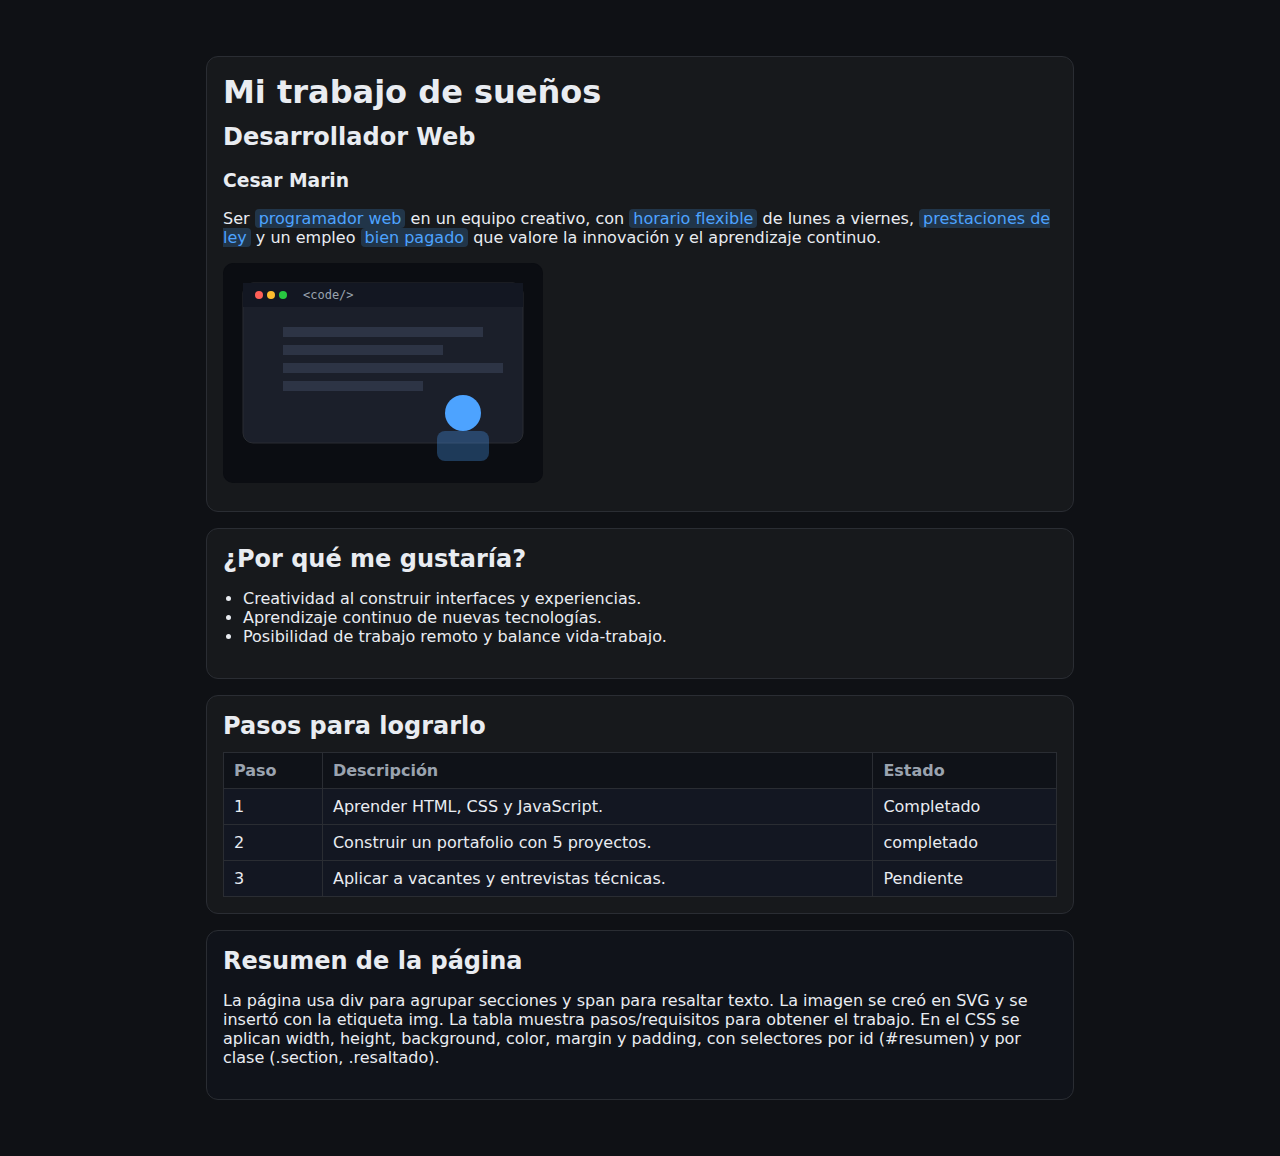
<file: index.html>
<!DOCTYPE html>
<html lang="es">
  <head>
    <meta charset="utf-8" />
    <meta name="viewport" content="width=device-width, initial-scale=1" />
    <title>Mi trabajo de sueños</title>
    <link rel="stylesheet" href="styles.css" />
  </head>
  <body>
    <div class="container">
      <header class="section">
        <h1>Mi trabajo de sueños</h1>
        <h2>Desarrollador Web</h2>
        <h3>Cesar Marin</h3>
            <p>
            Ser <span class="resaltado">programador web</span> en un equipo creativo, con
            <span class="resaltado">horario flexible</span> de lunes a viernes,
            <span class="resaltado">prestaciones de ley</span> y un empleo
            <span class="resaltado">bien pagado</span> que valore la innovación y el aprendizaje continuo.
            </p>
        <img
          class="hero-img"
          src="dev.svg"
          alt="Desarrollador web en su escritorio"
          width="320"
          height="220"
        />
      </header>

      <div class="section">
        <h2>¿Por qué me gustaría?</h2>
        <ul>
          <li>Creatividad al construir interfaces y experiencias.</li>
          <li>Aprendizaje continuo de nuevas tecnologías.</li>
          <li>Posibilidad de trabajo remoto y balance vida-trabajo.</li>
        </ul>
      </div>

      <div class="section">
        <h2>Pasos para lograrlo</h2>
        <table>
          <thead>
            <tr>
              <th>Paso</th>
              <th>Descripción</th>
              <th>Estado</th>
            </tr>
          </thead>
          <tbody>
            <tr>
              <td>1</td>
              <td>Aprender HTML, CSS y JavaScript.</td>
              <td>Completado</td>
            </tr>
            <tr>
              <td>2</td>
              <td>Construir un portafolio con 5 proyectos.</td>
              <td>completado</td>
            </tr>
            <tr>
              <td>3</td>
              <td>Aplicar a vacantes y entrevistas técnicas.</td>
              <td>Pendiente</td>
            </tr>
          </tbody>
        </table>
      </div>

      <div id="resumen" class="section">
        <h2>Resumen de la página</h2>
        <p>
          La página usa <span>div</span> para agrupar secciones y
          <span>span</span> para resaltar texto. La imagen se creó en
          <span>SVG</span> y se insertó con la etiqueta <span>img</span>. La
          tabla muestra pasos/requisitos para obtener el trabajo. En el CSS se
          aplican <span>width</span>, <span>height</span>, <span>background</span>,
          <span>color</span>, <span>margin</span> y <span>padding</span>, con
          selectores por <span>id</span> (#resumen) y por <span>clase</span>
          (.section, .resaltado).
        </p>
      </div>
    </div>
  </body>
</html>
</file>
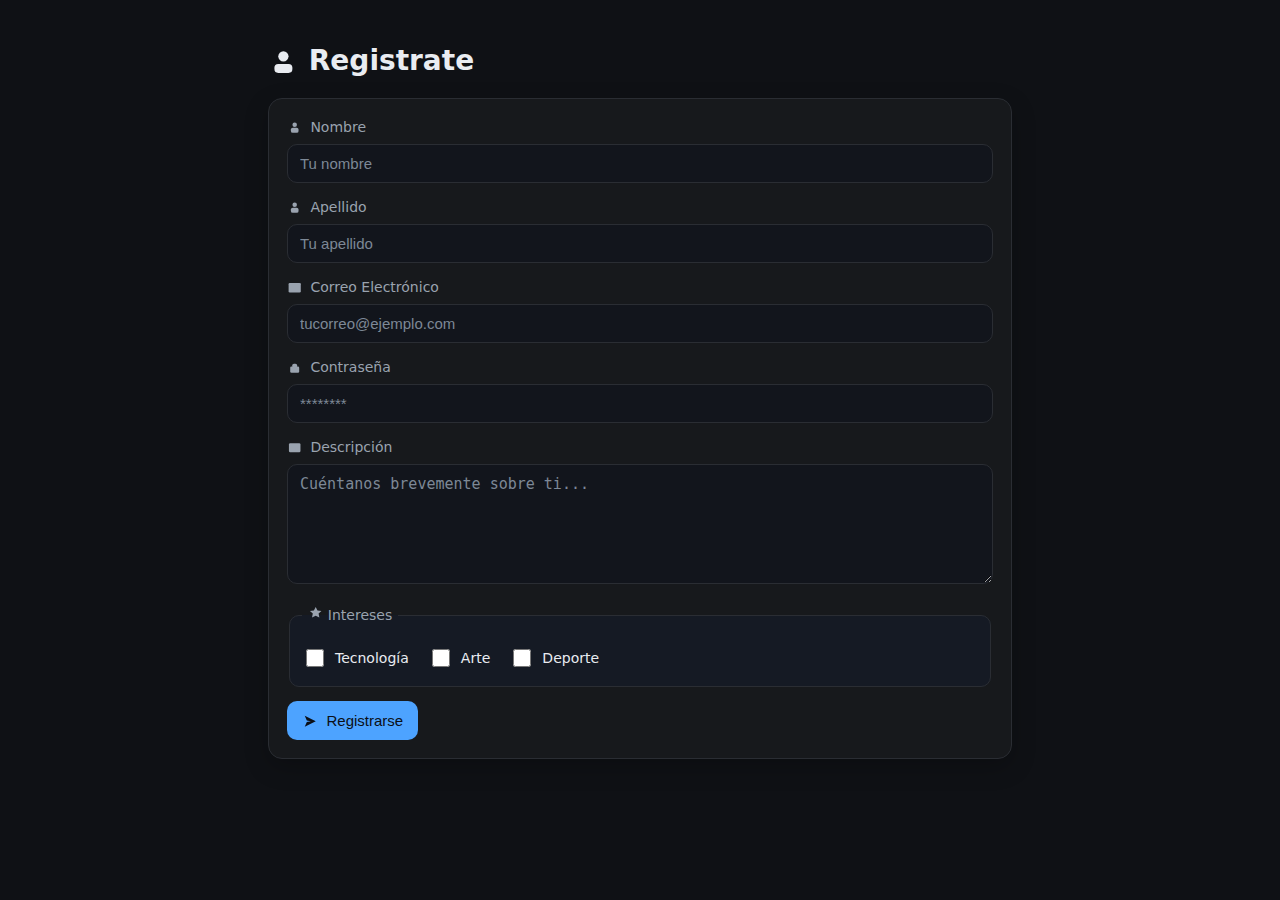
<file: Formulario/formulario.html>
<!DOCTYPE html>
<html lang="es">
  <head>
    <meta charset="utf-8" />
    <meta name="viewport" content="width=device-width, initial-scale=1" />
    <title>Registro de Usuarios</title>
    <link rel="stylesheet" href="formulario.css" />
  </head>
  <body>
    <div class="container">
      <h1 class="title">
        <svg class="icon" viewBox="0 0 24 24" aria-hidden="true">
          <circle cx="12" cy="8" r="4"></circle>
          <rect x="5" y="14" width="14" height="7" rx="3"></rect>
        </svg>
        Registrate 
      </h1>

      <form id="registro" class="form-card" action="#" method="post">
        <div class="group">
          <label for="nombre">
            <svg class="icon" viewBox="0 0 24 24" aria-hidden="true">
              <circle cx="12" cy="7.5" r="3.5"></circle>
              <rect x="6" y="12" width="12" height="8" rx="3"></rect>
            </svg>
            Nombre
          </label>
          <input type="text" id="nombre" name="nombre" placeholder="Tu nombre" required />
        </div>

        <div class="group">
          <label for="apellido">
            <svg class="icon" viewBox="0 0 24 24" aria-hidden="true">
              <circle cx="12" cy="7.5" r="3.5"></circle>
              <rect x="6" y="12" width="12" height="8" rx="3"></rect>
            </svg>
            Apellido
          </label>
          <input type="text" id="apellido" name="apellido" placeholder="Tu apellido" required />
        </div>

        <div class="group">
          <label for="correo">
            <svg class="icon" viewBox="0 0 24 24" aria-hidden="true">
              <rect x="2.5" y="4.5" width="19" height="15" rx="2"></rect>
              <path d="M3 6l9 7 9-7" fill="none" stroke="currentColor" stroke-width="1.5"/>
            </svg>
            Correo Electrónico
          </label>
          <input type="email" id="correo" name="correo" placeholder="tucorreo@ejemplo.com" required />
        </div>

        <div class="group">
          <label for="password">
            <svg class="icon" viewBox="0 0 24 24" aria-hidden="true">
              <rect x="5" y="10" width="14" height="10" rx="2"></rect>
              <rect x="8" y="6" width="8" height="6" rx="3"></rect>
            </svg>
            Contraseña
          </label>
          <input type="password" id="password" name="password" placeholder="********" required />
        </div>

        <div class="group">
          <label for="descripcion">
            <svg class="icon" viewBox="0 0 24 24" aria-hidden="true">
              <rect x="3" y="5" width="18" height="14" rx="2"></rect>
              <rect x="6" y="8" width="12" height="1.6"></rect>
              <rect x="6" y="11" width="10" height="1.6"></rect>
              <rect x="6" y="14" width="8" height="1.6"></rect>
            </svg>
            Descripción
          </label>
          <textarea id="descripcion" name="descripcion" rows="4" placeholder="Cuéntanos brevemente sobre ti..."></textarea>
        </div>

        <fieldset class="group checkboxes">
          <legend>
            <svg class="icon" viewBox="0 0 24 24" aria-hidden="true">
              <polygon points="12,3 14.8,8.5 21,9.3 16.5,13.3 17.7,19.5 12,16.6 6.3,19.5 7.5,13.3 3,9.3 9.2,8.5"/>
            </svg>
            Intereses
          </legend>
          <label class="checkbox">
            <input type="checkbox" name="intereses" value="Tecnología" />
            <span>Tecnología</span>
          </label>
          <label class="checkbox">
            <input type="checkbox" name="intereses" value="Arte" />
            <span>Arte</span>
          </label>
          <label class="checkbox">
            <input type="checkbox" name="intereses" value="Deporte" />
            <span>Deporte</span>
          </label>
        </fieldset>

        <div class="actions">
          <button type="submit" class="btn-primary">
            <svg class="icon" viewBox="0 0 24 24" aria-hidden="true">
              <polygon points="4,20 20,12 4,4 7,11 13,12 7,13"/>
            </svg>
            Registrarse
          </button>
        </div>
      </form>
    </div>
  </body>
</html>
</file>
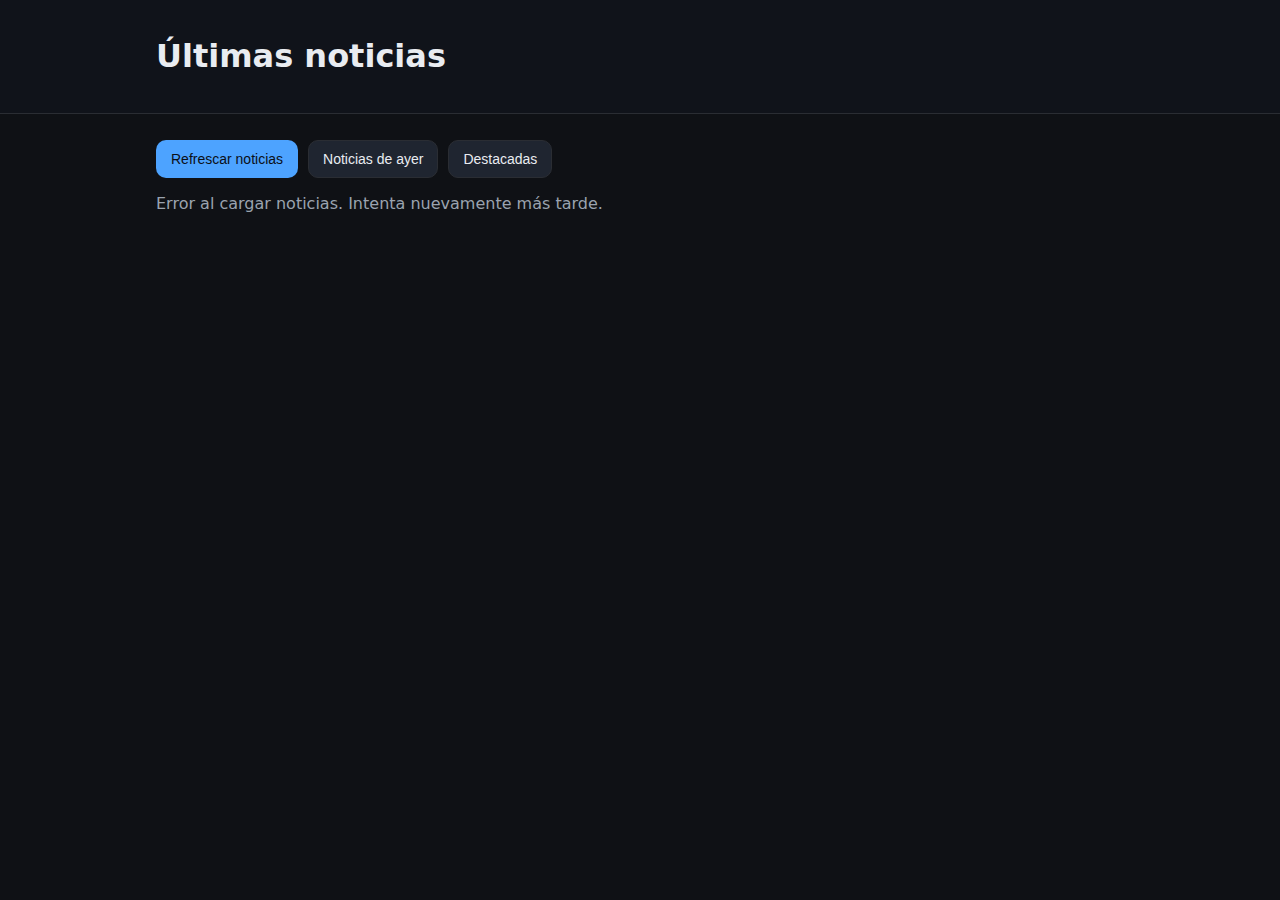
<file: Noticias/noticias.html>
<!DOCTYPE html>
<html lang="es">
  <head>
    <meta charset="utf-8" />
    <meta name="viewport" content="width=device-width, initial-scale=1" />
    <title>Noticias</title>
    <style>
      :root {
        --bg: #0f1115; --card:#17191c; --border:#2a2d33;
        --text:#e9ecf1; --muted:#9aa3af; --accent:#4da3ff;
      }
      * { box-sizing: border-box; }
      body { margin:0; font-family: system-ui, Arial, sans-serif; background:var(--bg); color:var(--text); }
      header { background:#10131a; border-bottom:1px solid var(--border); }
      .container { width:min(1000px, 94vw); margin:0 auto; padding:16px; }
      .toolbar { display:flex; align-items:center; gap:10px; margin:10px 0 16px; flex-wrap:wrap; }
      button { background:var(--accent); color:#0b0f16; border:1px solid transparent; padding:10px 14px; border-radius:10px; cursor:pointer; font-size:14px; }
      button.secondary { background:#1f2530; color:var(--text); border:1px solid var(--border); }
      button[disabled]{ opacity:.6; cursor:progress; }
      #status { color:var(--muted); margin:6px 0 12px; min-height:1.2em; }
      .news-grid { display:grid; gap:14px; grid-template-columns: repeat(auto-fill, minmax(280px, 1fr)); }
      article.card { background:var(--card); border:1px solid var(--border); border-radius:12px; overflow:hidden; display:flex; flex-direction:column; min-height:100%; }
      .thumb { width:100%; height:160px; object-fit:cover; background:#0b0d12; }
      .content { padding:12px; display:flex; flex-direction:column; gap:8px; }
      .meta { font-size:12px; color:var(--muted); }
      .title { margin:0; font-size:16px; }
      .summary { margin:0; color:#cfd6e3; font-size:14px; }
      .actions { margin-top:auto; padding:12px; }
      .link { color:var(--accent); text-decoration:none; }
      .link:hover { text-decoration:underline; }
      .empty { color:var(--muted); text-align:center; padding:20px; }
    </style>
  </head>
  <body>
    <header>
      <div class="container">
        <h1>Últimas noticias</h1>
      </div>
    </header>

    <main class="container">
      <div class="toolbar">
        <button id="refresh">Refrescar noticias</button>
        <button id="yesterday" class="secondary">Noticias de ayer</button>
        <button id="featured" class="secondary">Destacadas</button>
      </div>
      <div id="status"></div>
      <section id="news" class="news-grid" aria-live="polite"></section>
    </main>

    <script>
      const BASE = "https://api.spaceflightnewsapi.net/v4/articles/";
      const newsEl = document.getElementById("news");
      const statusEl = document.getElementById("status");
      const refreshBtn = document.getElementById("refresh");
      const yesterdayBtn = document.getElementById("yesterday");
      const featuredBtn = document.getElementById("featured");

      function truncate(text, n=160) {
        if (!text) return "";
        return text.length > n ? text.slice(0, n - 1) + "…" : text;
      }

      function formatDate(iso) {
        try {
          return new Date(iso).toLocaleString("es-MX", {
            year:"numeric", month:"short", day:"2-digit", hour:"2-digit", minute:"2-digit"
          });
        } catch { return ""; }
      }

      function renderNews(items) {
        newsEl.innerHTML = "";
        if (!items || !items.length) {
          newsEl.innerHTML = `<div class="empty">No hay noticias disponibles por ahora.</div>`;
          return;
        }
        const frag = document.createDocumentFragment();
        items.forEach(a => {
          const card = document.createElement("article");
          card.className = "card";
          card.innerHTML = `
            <img class="thumb" alt="" src="${a.image_url || ""}" onerror="this.style.display='none'">
            <div class="content">
              <p class="meta">${a.news_site ? a.news_site + " • " : ""}${formatDate(a.published_at)}</p>
              <h3 class="title">${a.title || "Sin título"}</h3>
              <p class="summary">${truncate(a.summary || "", 200)}</p>
            </div>
            <div class="actions">
              <a class="link" href="${a.url}" target="_blank" rel="noopener noreferrer">Leer más</a>
            </div>
          `;
          frag.appendChild(card);
        });
        newsEl.appendChild(frag);
      }

      async function fetchNews(url) {
        statusEl.textContent = "Cargando noticias…";
        setButtonsDisabled(true);
        try {
          const res = await fetch(url, { headers: { Accept: "application/json" } });
          if (!res.ok) throw new Error("Respuesta no válida: " + res.status);
          const data = await res.json();
          const items = data && (data.results || data) || [];
          renderNews(items);
          statusEl.textContent = items.length ? "" : "No se encontraron noticias.";
        } catch (err) {
          console.error(err);
          statusEl.textContent = "Error al cargar noticias. Intenta nuevamente más tarde.";
          newsEl.innerHTML = "";
        } finally {
          setButtonsDisabled(false);
        }
      }

      function loadLatest() {
        fetchNews(BASE + "?limit=8");
      }

      function loadYesterday() {
        const d = new Date();
        d.setDate(d.getDate()-1);
        const day = d.toISOString().slice(0,10);
        const url = `${BASE}?limit=8&published_at_gte=${day}T00:00:00Z&published_at_lt=${day}T23:59:59Z`;
        fetchNews(url);
      }

      function loadFeatured() {
        // La API soporta parámetro featured=true
        fetchNews(BASE + "?featured=true&limit=8");
      }

      function setButtonsDisabled(state) {
        [refreshBtn, yesterdayBtn, featuredBtn].forEach(b => b.disabled = state);
      }

      refreshBtn.addEventListener("click", loadLatest);
      yesterdayBtn.addEventListener("click", loadYesterday);
      featuredBtn.addEventListener("click", loadFeatured);
      document.addEventListener("DOMContentLoaded", loadLatest);
    </script>
  </body>
</html>
</file>
<file: styles.css>
:root {
  --bg: #0f1115;
  --card: #17191c;
  --border: #2a2d33;
  --text: #e9ecf1;
  --muted: #9aa3af;
  --accent: #4da3ff;
}

* { box-sizing: border-box; }

body {
  background: var(--bg);
  color: var(--text);
  font-family: system-ui, Arial, sans-serif;
  margin: 0;
}

.container {
  width: min(900px, 92vw); /* width */
  margin: 24px auto;       /* margin */
  padding: 16px;           /* padding */
}

.section {
  background: var(--card);               /* background */
  border: 1px solid var(--border);
  border-radius: 12px;
  padding: 16px;                          /* padding */
  margin: 16px 0;                         /* margin */
}

h1, h2 { margin: 0 0 12px; }

.resaltado {
  background: color-mix(in oklab, var(--accent) 20%, transparent);
  color: var(--accent);                   /* color */
  padding: 0 4px;
  border-radius: 4px;
}

.hero-img {
  display: block;
  width: 320px;   /* width */
  height: 220px;  /* height */
  margin: 12px 0;
  border-radius: 10px;
  background: #0b0d12;
}

ul { padding-left: 20px; color: var(--text); }

table {
  width: 100%;               /* width */
  border-collapse: collapse;
  background: #131722;       /* background */
  color: var(--text);        /* color */
}

th, td {
  border: 1px solid var(--border);
  padding: 8px 10px;         /* padding */
  text-align: left;
}

thead th { background: #0f1218; color: var(--muted); }

#resumen {                    /* selector por id */
  background: #10131a;       /* background */
}
</file>
<file: Formulario/formulario.css>
:root {
  --bg: #0f1115;
  --card: #17191c;
  --border: #2a2d33;
  --text: #e9ecf1;
  --muted: #9aa3af;
  --accent: #4da3ff;
}

* { box-sizing: border-box; }

body {
  background: var(--bg);
  color: var(--text);
  font-family: system-ui, Arial, sans-serif;
  margin: 0;
  line-height: 1.5;
}

.container {
  width: min(760px, 92vw);
  margin: 32px auto;
  padding: 8px;
}

.title {
  display: flex;
  align-items: center;
  gap: 10px;
  margin: 0 0 16px;
  font-size: 28px;
  color: var(--text);
}

.form-card {
  background: var(--card);
  border: 1px solid var(--border);
  border-radius: 14px;
  padding: 18px;
  box-shadow: 0 8px 24px rgba(0, 0, 0, 0.22);
}

.group { margin-bottom: 14px; }

label {
  display: inline-flex;
  align-items: center;
  gap: 8px;
  color: var(--muted);
  font-size: 14px;
  margin-bottom: 6px;
}

input[type="text"],
input[type="email"],
input[type="password"],
textarea {
  width: 100%;
  padding: 10px 12px;
  font-size: 15px;
  color: var(--text);
  background: #12151c;
  border: 1px solid var(--border);
  border-radius: 10px;
  outline: none;
  transition: border-color .15s ease, box-shadow .15s ease, background .15s ease;
}

textarea { resize: vertical; min-height: 120px; }

input::placeholder,
textarea::placeholder { color: #7d8896; }

input:focus,
textarea:focus {
  border-color: var(--accent);
  box-shadow: 0 0 0 2px rgba(77,163,255,.25);
  background: #141923;
}

/* Checkboxes */
.checkboxes {
  border: 1px solid var(--border);
  border-radius: 10px;
  padding: 12px;
  background: #151a24;
}

.checkboxes legend {
  color: var(--muted);
  font-size: 14px;
  padding: 0 6px;
}

.checkbox {
  display: inline-flex;
  align-items: center;
  gap: 8px;
  margin: 8px 14px 0 0;
  color: var(--text);
  cursor: pointer;
}

.checkbox input[type="checkbox"] {
  width: 18px;
  height: 18px;
  accent-color: var(--accent);
}

/* Actions */
.actions { margin-top: 10px; }

.btn-primary {
  display: inline-flex;
  align-items: center;
  gap: 8px;
  background: var(--accent);
  color: #0b0f16;
  border: 1px solid transparent;
  padding: 10px 14px;
  border-radius: 10px;
  font-size: 15px;
  cursor: pointer;
  transition: transform .08s ease, filter .2s ease;
}

.btn-primary:hover { filter: brightness(1.05); }
.btn-primary:active { transform: translateY(1px); }

/* Icons */
.icon {
  width: 1.1em;
  height: 1.1em;
  fill: currentColor;
  flex: 0 0 auto;
}

/* ID selector usage */
#registro { /* separa grupos ligeramente más */
  display: block;
}
</file>
